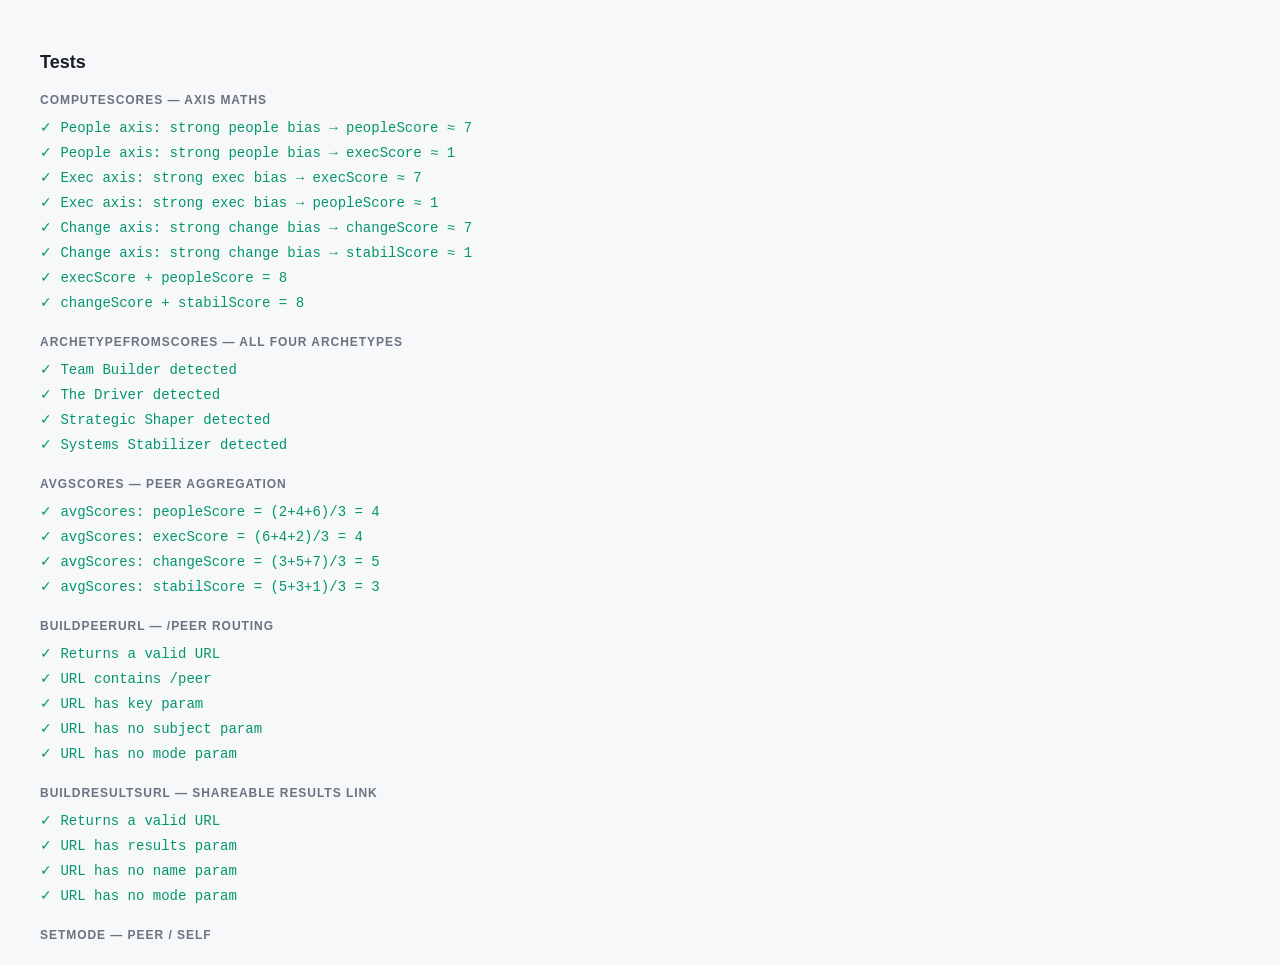
<file: tests/index.html>
<!DOCTYPE html>
<html lang="en">
<head>
  <meta charset="UTF-8"/>
  <meta name="viewport" content="width=device-width, initial-scale=1.0"/>
  <title>Tests — Engineering Leadership Archetypes</title>
  <style>
    body     { font-family: -apple-system, BlinkMacSystemFont, 'Segoe UI', sans-serif; padding: 32px; background: #f7f8fa; color: #1a1d23; }
    h1       { font-size: 18px; font-weight: 700; margin-bottom: 20px; }
    h2       { font-size: 12px; font-weight: 700; text-transform: uppercase; letter-spacing: .08em; color: #6b7280; margin: 20px 0 8px; }
    .test    { font-size: 14px; padding: 4px 0; font-family: 'SF Mono', ui-monospace, monospace; }
    .pass    { color: #059669; }
    .fail    { color: #dc2626; font-weight: 600; }
    .summary { margin-top: 20px; font-size: 15px; font-weight: 700; padding: 12px 16px; border-radius: 10px; display: inline-block; }
    .all-pass { background: #d1fae5; color: #065f46; }
    .has-fail { background: #fee2e2; color: #991b1b; }
    /* Hidden DOM stubs required by app.js */
    #app-stubs { display: none; }
  </style>
</head>
<body>
  <h1>Tests</h1>
  <div id="output"></div>

  <!--
    Minimal DOM stubs so app.js can initialise without errors.
    The DOMContentLoaded handler in app.js only calls setMode() when
    ?mode=peer is in the URL, which it won't be on this page, so it's
    effectively a no-op here.
  -->
  <div id="app-stubs">
    <input  id="evaluator-name" value=""/>
    <input  id="subject-name"   value=""/>
    <button type="button" id="btn-begin" disabled></button>
    <div    id="subject-field"></div>
    <div    id="intro-badge"></div>
    <div    id="locked-subject-display"></div>
    <div    id="name-status"></div>
  </div>

  <script src="../questions.js"></script>
  <script src="../archetypes.js"></script>
  <!-- Firebase stubs: keep tests fully offline, no real DB calls -->
  <script>
    async function storeSelfScores()  {}
    async function loadSelfScores()   { return null; }
    async function appendPeerScores() {}
    async function loadPeerScores()   { return []; }
  </script>
  <script src="../app.js"></script>
  <script>
    'use strict';

    const out = document.getElementById('output');
    let passed = 0, failed = 0;

    function section(label) {
      const h = document.createElement('h2');
      h.textContent = label;
      out.appendChild(h);
    }

    function test(label, condition) {
      const div = document.createElement('div');
      div.className = 'test ' + (condition ? 'pass' : 'fail');
      div.textContent = (condition ? '✓ ' : '✗ ') + label;
      out.appendChild(div);
      condition ? passed++ : failed++;
    }

    // Natural index order (no shuffling)
    const SEQ = [0, 1, 2, 3, 4, 5, 6, 7, 8, 9];

    // ── computeScores ─────────────────────────────────────────────────────────
    // Q0–2: agree → people | Q3–4: agree → execution (flipped for people axis)
    // Q5–7: agree → change | Q8–9: agree → stability (flipped for change axis)
    //
    // Formula:
    //   peopleScore = (avg(Q0-2) + (8 - avg(Q3-4))) / 2
    //   execScore   = 8 - peopleScore
    //   changeScore = (avg(Q5-7) + (8 - avg(Q8-9))) / 2
    //   stabilScore = 8 - changeScore

    section('computeScores — axis maths');

    (function () {
      // All 7s on people questions, all 1s on exec questions → people = 7, exec = 1
      const s = computeScores([7,7,7,1,1, 4,4,4,4,4], SEQ);
      test('People axis: strong people bias → peopleScore ≈ 7', Math.abs(s.peopleScore - 7) < 0.01);
      test('People axis: strong people bias → execScore ≈ 1',   Math.abs(s.execScore   - 1) < 0.01);
    })();

    (function () {
      // All 1s on people, all 7s on exec questions → exec = 7, people = 1
      const s = computeScores([1,1,1,7,7, 4,4,4,4,4], SEQ);
      test('Exec axis: strong exec bias → execScore ≈ 7',   Math.abs(s.execScore   - 7) < 0.01);
      test('Exec axis: strong exec bias → peopleScore ≈ 1', Math.abs(s.peopleScore - 1) < 0.01);
    })();

    (function () {
      // All 7s on change questions, all 1s on stability → change = 7, stability = 1
      const s = computeScores([4,4,4,4,4, 7,7,7,1,1], SEQ);
      test('Change axis: strong change bias → changeScore ≈ 7',  Math.abs(s.changeScore - 7) < 0.01);
      test('Change axis: strong change bias → stabilScore ≈ 1',  Math.abs(s.stabilScore - 1) < 0.01);
    })();

    (function () {
      // Complementary: execScore + peopleScore = 8
      const s = computeScores([3,5,4,2,6, 1,7,4,3,5], SEQ);
      test('execScore + peopleScore = 8',   Math.abs(s.execScore + s.peopleScore - 8) < 0.01);
      test('changeScore + stabilScore = 8', Math.abs(s.changeScore + s.stabilScore - 8) < 0.01);
    })();

    // ── archetypeFromScores ───────────────────────────────────────────────────

    section('archetypeFromScores — all four archetypes');

    (function () {
      // Team Builder: people high + stability high
      const s = computeScores([7,7,7,1,1, 1,1,1,7,7], SEQ);
      test('Team Builder detected',       archetypeFromScores(s) === 'Team Builder');
    })();

    (function () {
      // The Driver: exec high + change high
      const s = computeScores([1,1,1,7,7, 7,7,7,1,1], SEQ);
      test('The Driver detected',         archetypeFromScores(s) === 'The Driver');
    })();

    (function () {
      // Strategic Shaper: people high + change high
      const s = computeScores([7,7,7,1,1, 7,7,7,1,1], SEQ);
      test('Strategic Shaper detected',   archetypeFromScores(s) === 'Strategic Shaper');
    })();

    (function () {
      // Systems Stabilizer: exec high + stability high
      const s = computeScores([1,1,1,7,7, 1,1,1,7,7], SEQ);
      test('Systems Stabilizer detected', archetypeFromScores(s) === 'Systems Stabilizer');
    })();

    // ── avgScores ─────────────────────────────────────────────────────────────

    section('avgScores — peer aggregation');

    (function () {
      const list = [
        { peopleScore: 2, execScore: 6, changeScore: 3, stabilScore: 5 },
        { peopleScore: 4, execScore: 4, changeScore: 5, stabilScore: 3 },
        { peopleScore: 6, execScore: 2, changeScore: 7, stabilScore: 1 },
      ];
      const avg = avgScores(list);
      test('avgScores: peopleScore = (2+4+6)/3 = 4', Math.abs(avg.peopleScore - 4) < 0.01);
      test('avgScores: execScore   = (6+4+2)/3 = 4', Math.abs(avg.execScore   - 4) < 0.01);
      test('avgScores: changeScore = (3+5+7)/3 = 5', Math.abs(avg.changeScore - 5) < 0.01);
      test('avgScores: stabilScore = (5+3+1)/3 = 3', Math.abs(avg.stabilScore - 3) < 0.01);
    })();

    // ── buildPeerUrl ──────────────────────────────────────────────────────────

    section('buildPeerUrl — /peer routing');

    (function () {
      const url = buildPeerUrl();
      test('Returns a valid URL',           (() => { try { new URL(url); return true; } catch (_) { return false; } })());
      test('URL contains /peer',            url.includes('/peer'));
      test('URL has key param',             url.includes('key='));
      test('URL has no subject param',      !url.includes('subject='));
      test('URL has no mode param',         !url.includes('mode='));
    })();

    // ── buildResultsUrl ───────────────────────────────────────────────────────

    section('buildResultsUrl — shareable results link');

    (function () {
      const url = buildResultsUrl('alexk');
      test('Returns a valid URL',           (() => { try { new URL(url); return true; } catch (_) { return false; } })());
      test('URL has results param',         url.includes('results=alexk'));
      test('URL has no name param',         !url.includes('name='));
      test('URL has no mode param',         !url.includes('mode='));
    })();

    // ── Mode switching ────────────────────────────────────────────────────────

    section('setMode — peer / self');

    (function () {
      setMode('peer');
      test('setMode("peer") → mode === "peer"',      mode === 'peer');
      test('setMode("peer") → subject-field visible', document.getElementById('subject-field').style.display !== 'none');

      setMode('self');
      test('setMode("self") → mode === "self"',      mode === 'self');
      test('setMode("self") → subject-field hidden',  document.getElementById('subject-field').style.display === 'none');
    })();

    // ── Data integrity ────────────────────────────────────────────────────────

    section('Data — questions and archetypes');

    (function () {
      const poles = ['people', 'execution', 'change', 'stability'];
      test('QUESTIONS has exactly 10 items',                       QUESTIONS.length === 10);
      test('Every question has a non-empty axis',                  QUESTIONS.every(q => q.axis && q.axis.length > 0));
      test('Every question has a non-empty text',                  QUESTIONS.every(q => q.text && q.text.length > 0));
      test('Every question has a non-empty peerText',              QUESTIONS.every(q => q.peerText && q.peerText.length > 0));
      test('Every peerText contains the {name} placeholder',       QUESTIONS.every(q => q.peerText.includes('{name}')));
      test('Every question pole is a known value',                 QUESTIONS.every(q => poles.includes(q.pole)));
      test('ARCHETYPES has exactly 4 entries',                     Object.keys(ARCHETYPES).length === 4);
      test('Every archetype has a tagline',                        Object.values(ARCHETYPES).every(a => a.tagline && a.tagline.length > 0));
    })();

    // ── Summary ───────────────────────────────────────────────────────────────

    const summary = document.createElement('div');
    summary.className = 'summary ' + (failed === 0 ? 'all-pass' : 'has-fail');
    summary.textContent = `${passed} passed · ${failed} failed`;
    out.appendChild(summary);
  </script>
</body>
</html>
</file>
